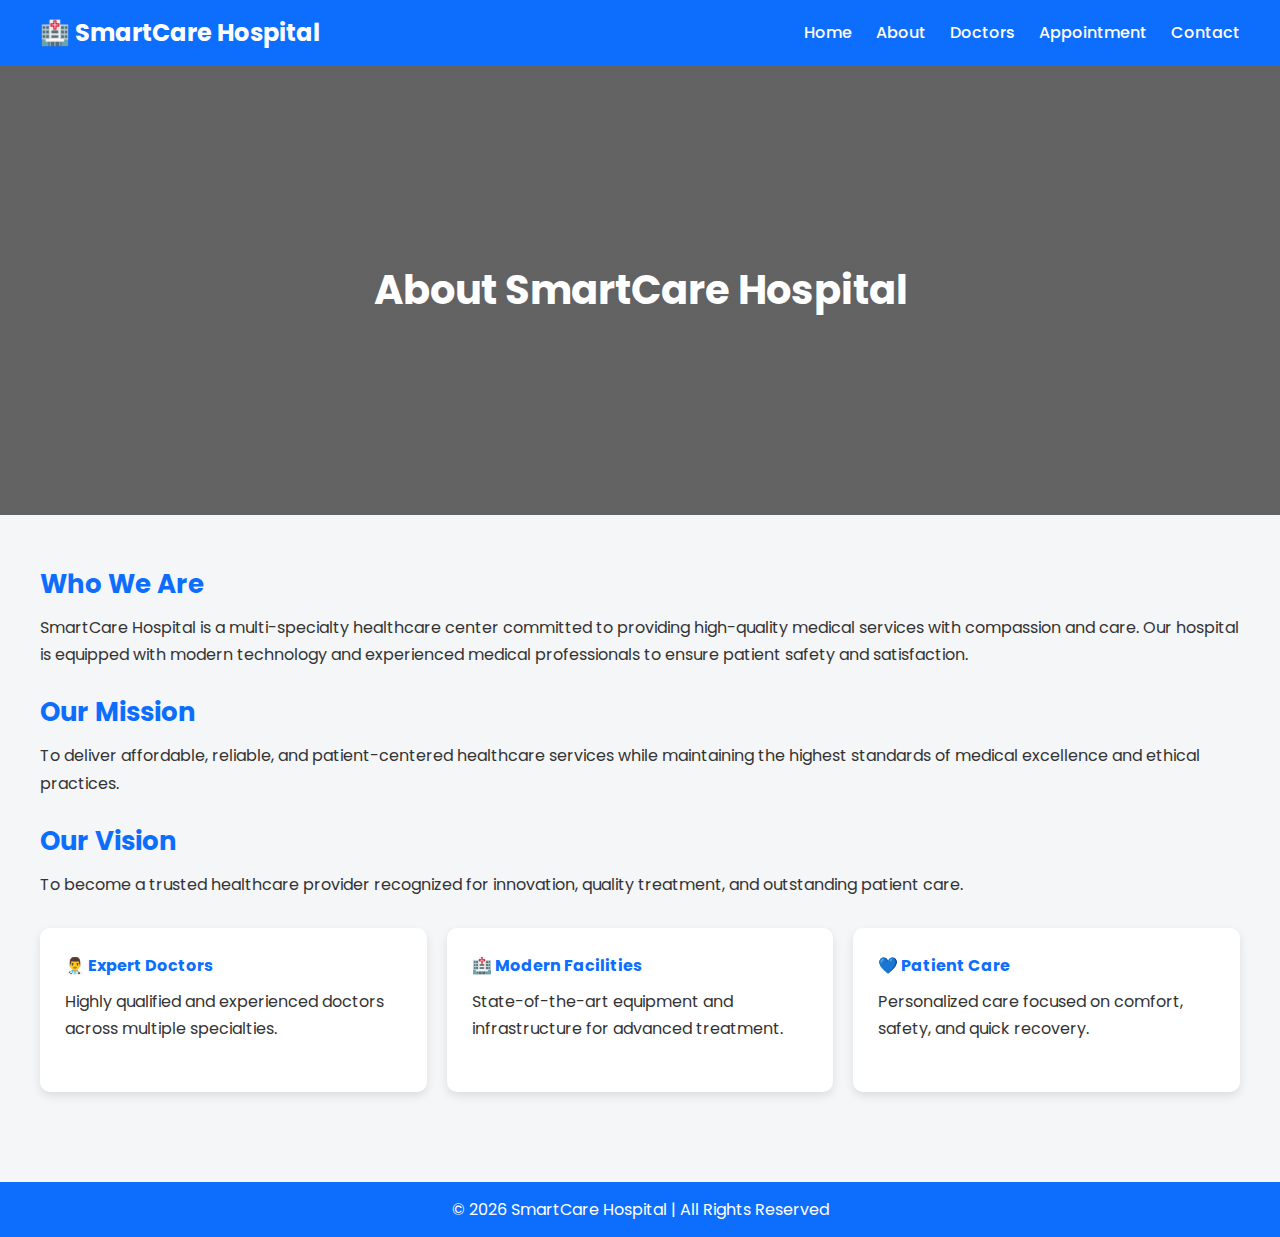
<file: about (2).html>
<!DOCTYPE html>
<html lang="en">
<head>
    <meta charset="UTF-8">
    <title>About Us | SmartCare Hospital</title>
    <meta name="viewport" content="width=device-width, initial-scale=1.0">

    <!-- Google Font -->
    <link href="https://fonts.googleapis.com/css2?family=Poppins:wght@300;400;600&display=swap" rel="stylesheet">

    <style>
        * {
            margin: 0;
            padding: 0;
            box-sizing: border-box;
            font-family: 'Poppins', sans-serif;
        }

        body {
            background-color: #f4f6f8;
            color: #333;
        }

        header {
            background-color: #0d6efd;
            padding: 15px 40px;
            color: white;
            display: flex;
            justify-content: space-between;
            align-items: center;
        }

        header h1 {
            font-size: 24px;
        }

        nav a {
            color: white;
            text-decoration: none;
            margin-left: 20px;
            font-weight: 500;
        }

        nav a:hover {
            text-decoration: underline;
        }

        .banner {
            background: linear-gradient(rgba(0,0,0,0.6), rgba(0,0,0,0.6)),
                        url("https://images.unsplash.com/photo-1579684385127-1ef15d508118") center/cover;
            height: 50vh;
            display: flex;
            align-items: center;
            justify-content: center;
            color: white;
            text-align: center;
        }

        .banner h2 {
            font-size: 40px;
        }

        .content {
            padding: 50px 40px;
        }

        .content h3 {
            color: #0d6efd;
            margin-bottom: 10px;
            font-size: 26px;
        }

        .content p {
            margin-bottom: 25px;
            line-height: 1.7;
        }

        .cards {
            display: grid;
            grid-template-columns: repeat(auto-fit, minmax(280px, 1fr));
            gap: 20px;
            margin-top: 30px;
        }

        .card {
            background: white;
            padding: 25px;
            border-radius: 10px;
            box-shadow: 0 4px 10px rgba(0,0,0,0.1);
        }

        .card h4 {
            color: #0d6efd;
            margin-bottom: 10px;
        }

        footer {
            background-color: #0d6efd;
            color: white;
            text-align: center;
            padding: 15px;
            margin-top: 40px;
        }
    </style>
</head>

<body>

    <!-- Header -->
    <header>
        <h1>🏥 SmartCare Hospital</h1>
        <nav>
            <a href="index.html">Home</a>
            <a href="about.html">About</a>
            <a href="doctors.html">Doctors</a>
            <a href="appointment.html">Appointment</a>
            <a href="contact.html">Contact</a>
        </nav>
    </header>

    <!-- Banner -->
    <section class="banner">
        <h2>About SmartCare Hospital</h2>
    </section>

    <!-- Content -->
    <section class="content">
        <h3>Who We Are</h3>
        <p>
            SmartCare Hospital is a multi-specialty healthcare center committed to providing
            high-quality medical services with compassion and care. Our hospital is equipped
            with modern technology and experienced medical professionals to ensure patient
            safety and satisfaction.
        </p>

        <h3>Our Mission</h3>
        <p>
            To deliver affordable, reliable, and patient-centered healthcare services while
            maintaining the highest standards of medical excellence and ethical practices.
        </p>

        <h3>Our Vision</h3>
        <p>
            To become a trusted healthcare provider recognized for innovation, quality treatment,
            and outstanding patient care.
        </p>

        <div class="cards">
            <div class="card">
                <h4>👨‍⚕️ Expert Doctors</h4>
                <p>Highly qualified and experienced doctors across multiple specialties.</p>
            </div>

            <div class="card">
                <h4>🏥 Modern Facilities</h4>
                <p>State-of-the-art equipment and infrastructure for advanced treatment.</p>
            </div>

            <div class="card">
                <h4>💙 Patient Care</h4>
                <p>Personalized care focused on comfort, safety, and quick recovery.</p>
            </div>
        </div>
    </section>

    <!-- Footer -->
    <footer>
        <p>© 2026 SmartCare Hospital | All Rights Reserved</p>
    </footer>

</body>
</html>
</file>
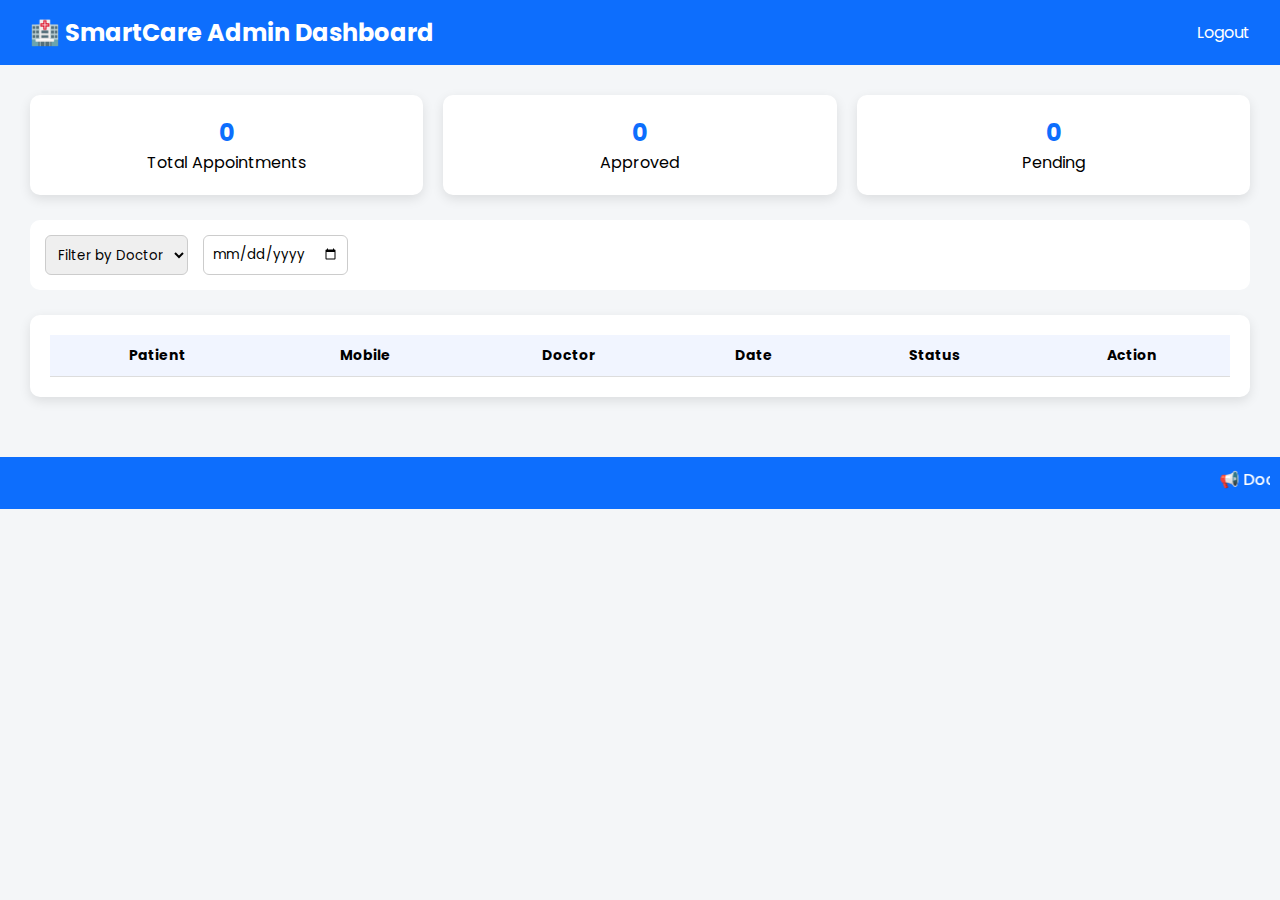
<file: appointment (1).html>
<!DOCTYPE html>
<html lang="en">
<head>
    <meta charset="UTF-8">
    <title>Admin Dashboard | SmartCare Hospital</title>
    <meta name="viewport" content="width=device-width, initial-scale=1.0">

    <link href="https://fonts.googleapis.com/css2?family=Poppins:wght@300;400;600&display=swap" rel="stylesheet">

    <style>
        * {
            margin: 0;
            padding: 0;
            box-sizing: border-box;
            font-family: 'Poppins', sans-serif;
        }

        body {
            background-color: #f4f6f8;
        }

        header {
            background-color: #0d6efd;
            padding: 15px 30px;
            color: white;
            display: flex;
            justify-content: space-between;
            align-items: center;
        }

        .dashboard {
            padding: 30px;
        }

        .cards {
            display: grid;
            grid-template-columns: repeat(auto-fit, minmax(200px, 1fr));
            gap: 20px;
            margin-bottom: 25px;
        }

        .card {
            background: white;
            padding: 20px;
            border-radius: 10px;
            text-align: center;
            box-shadow: 0 4px 12px rgba(0,0,0,0.1);
        }

        .card h2 {
            color: #0d6efd;
        }

        .filters {
            background: white;
            padding: 15px;
            border-radius: 10px;
            margin-bottom: 25px;
            display: flex;
            gap: 15px;
            flex-wrap: wrap;
        }

        .filters select,
        .filters input {
            padding: 8px;
            border-radius: 6px;
            border: 1px solid #ccc;
        }

        .table-box {
            background: white;
            padding: 20px;
            border-radius: 10px;
            box-shadow: 0 4px 12px rgba(0,0,0,0.1);
        }

        table {
            width: 100%;
            border-collapse: collapse;
        }

        th, td {
            padding: 10px;
            border-bottom: 1px solid #ddd;
            font-size: 14px;
        }

        th {
            background: #f1f5ff;
        }

        .status {
            padding: 5px 10px;
            border-radius: 15px;
            font-size: 12px;
        }

        .pending {
            background: #fff3cd;
            color: #856404;
        }

        .approved {
            background: #d1e7dd;
            color: #0f5132;
        }

        .btn {
            padding: 5px 10px;
            border: none;
            border-radius: 5px;
            cursor: pointer;
            font-size: 12px;
        }

        .approve {
            background: #198754;
            color: white;
        }

        .delete {
            background: #dc3545;
            color: white;
        }

        footer {
            margin-top: 30px;
            background: #0d6efd;
            color: white;
            padding: 10px;
        }

        marquee {
            font-weight: 500;
        }
    </style>
</head>

<body>

<header>
    <h2>🏥 SmartCare Admin Dashboard</h2>
    <a href="login.html" style="color:white;text-decoration:none;">Logout</a>
</header>

<section class="dashboard">

    <!-- CARDS -->
    <div class="cards">
        <div class="card">
            <h2 id="totalAppointments">0</h2>
            <p>Total Appointments</p>
        </div>
        <div class="card">
            <h2 id="approvedCount">0</h2>
            <p>Approved</p>
        </div>
        <div class="card">
            <h2 id="pendingCount">0</h2>
            <p>Pending</p>
        </div>
    </div>

    <!-- FILTERS -->
    <div class="filters">
        <select id="doctorFilter" onchange="renderDashboard()">
            <option value="">Filter by Doctor</option>
        </select>

        <input type="date" id="dateFilter" onchange="renderDashboard()">
    </div>

    <!-- TABLE -->
    <div class="table-box">
        <table>
            <thead>
                <tr>
                    <th>Patient</th>
                    <th>Mobile</th>
                    <th>Doctor</th>
                    <th>Date</th>
                    <th>Status</th>
                    <th>Action</th>
                </tr>
            </thead>
            <tbody id="appointmentTable"></tbody>
        </table>
    </div>

</section>

<footer>
    <marquee behavior="scroll" direction="left">
        📢 Doctors are requested to check appointments daily, approve pending requests on time, and maintain patient confidentiality at all times.
    </marquee>
</footer>

<script>
    let appointments = JSON.parse(localStorage.getItem("appointments")) || [];
    const table = document.getElementById("appointmentTable");

    function loadDoctorFilter() {
        const doctorSet = new Set();
        appointments.forEach(a => doctorSet.add(a.doctor));

        const select = document.getElementById("doctorFilter");
        doctorSet.forEach(doc => {
            const option = document.createElement("option");
            option.value = doc;
            option.textContent = doc;
            select.appendChild(option);
        });
    }

    function renderDashboard() {
        table.innerHTML = "";

        const doctorValue = document.getElementById("doctorFilter").value;
        const dateValue = document.getElementById("dateFilter").value;

        let approved = 0, pending = 0;

        appointments.forEach((app, index) => {

            if (doctorValue && app.doctor !== doctorValue) return;
            if (dateValue && app.date !== dateValue) return;

            if (app.status === "Approved") approved++;
            else pending++;

            table.innerHTML += `
                <tr>
                    <td>${app.name}</td>
                    <td>${app.phone}</td>
                    <td>${app.doctor}</td>
                    <td>${app.date}</td>
                    <td>
                        <span class="status ${app.status === "Approved" ? "approved" : "pending"}">
                            ${app.status}
                        </span>
                    </td>
                    <td>
                        ${app.status === "Pending" ? 
                        `<button class="btn approve" onclick="approveAppointment(${index})">Approve</button>` : ""}
                        <button class="btn delete" onclick="deleteAppointment(${index})">Delete</button>
                    </td>
                </tr>
            `;
        });

        document.getElementById("totalAppointments").innerText = appointments.length;
        document.getElementById("approvedCount").innerText = approved;
        document.getElementById("pendingCount").innerText = pending;
    }

    function approveAppointment(index) {
        appointments[index].status = "Approved";
        localStorage.setItem("appointments", JSON.stringify(appointments));
        renderDashboard();
    }

    function deleteAppointment(index) {
        if (confirm("Delete this appointment?")) {
            appointments.splice(index, 1);
            localStorage.setItem("appointments", JSON.stringify(appointments));
            renderDashboard();
        }
    }

    loadDoctorFilter();
    renderDashboard();
</script>

</body>
</html>
</file>
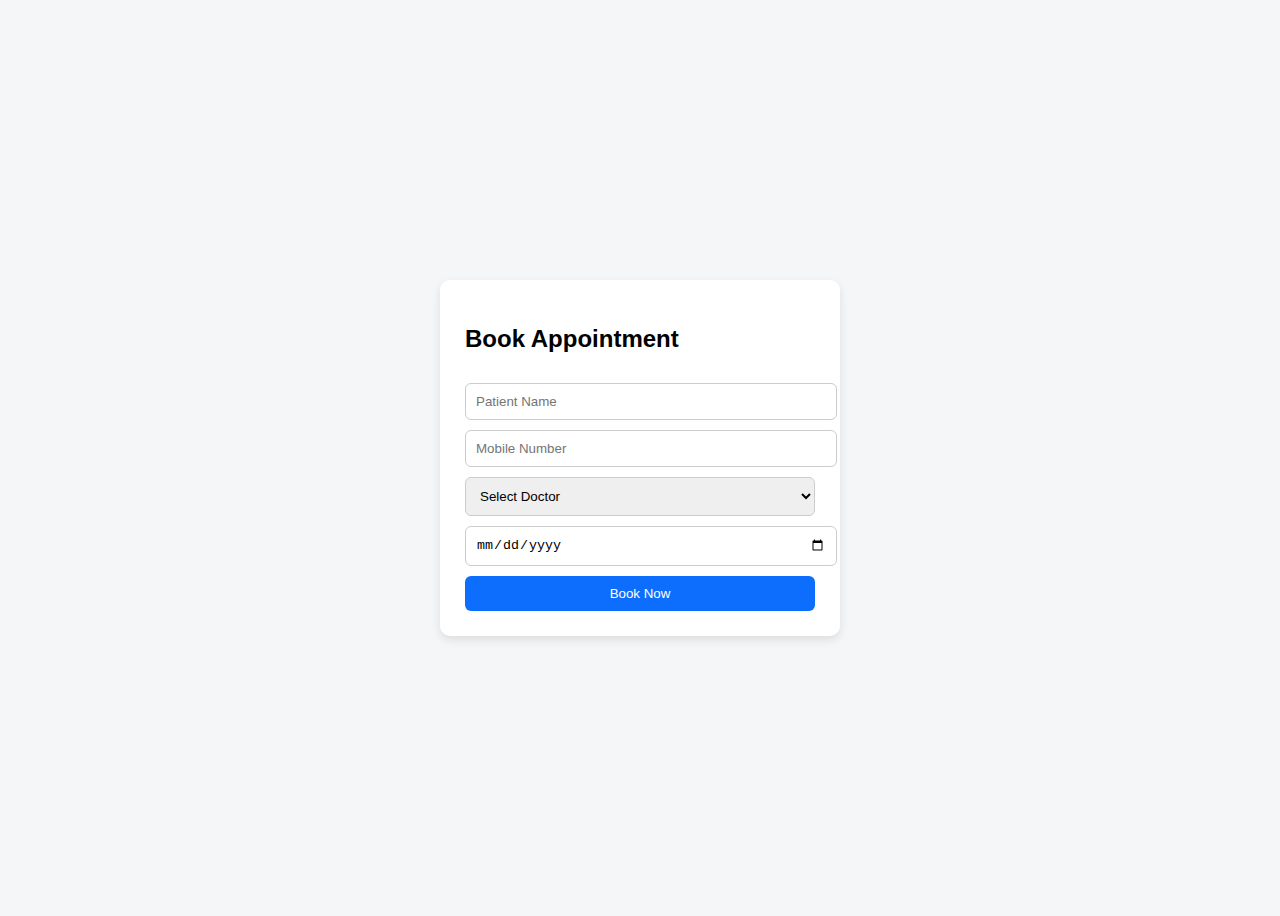
<file: book (1).html>
<!DOCTYPE html>
<html>
<head>
    <title>Book Appointment | SmartCare</title>
    <meta name="viewport" content="width=device-width, initial-scale=1.0">

    <style>
        body {
            font-family: Poppins, sans-serif;
            background: #f4f6f8;
            display: flex;
            justify-content: center;
            align-items: center;
            height: 100vh;
        }

        .form-box {
            background: white;
            padding: 25px;
            border-radius: 10px;
            width: 350px;
            box-shadow: 0 4px 10px rgba(0,0,0,0.1);
        }

        input, select, button {
            width: 100%;
            padding: 10px;
            margin-top: 10px;
            border-radius: 6px;
            border: 1px solid #ccc;
        }

        button {
            background: #0d6efd;
            color: white;
            border: none;
            cursor: pointer;
        }
    </style>
</head>

<body>

<div class="form-box">
    <h2>Book Appointment</h2>

    <input type="text" id="name" placeholder="Patient Name" required>
    <input type="text" id="phone" placeholder="Mobile Number" required>

    <select id="doctor">
        <option value="">Select Doctor</option>
        <option>Dr. Sharma</option>
        <option>Dr. Patel</option>
        <option>Dr. Khan</option>
    </select>

    <input type="date" id="date">

    <button onclick="bookAppointment()">Book Now</button>
</div>

<script>
function bookAppointment() {
    const name = document.getElementById("name").value;
    const phone = document.getElementById("phone").value;
    const doctor = document.getElementById("doctor").value;
    const date = document.getElementById("date").value;

    if (!name || !phone || !doctor || !date) {
        alert("Please fill all fields");
        return;
    }

    const newAppointment = {
        name,
        phone,
        doctor,
        date,
        status: "Pending"
    };

    let appointments = JSON.parse(localStorage.getItem("appointments")) || [];
    appointments.push(newAppointment);

    localStorage.setItem("appointments", JSON.stringify(appointments));

    alert("Appointment booked successfully!");
    window.location.reload();
}
</script>

</body>
</html>
</file>
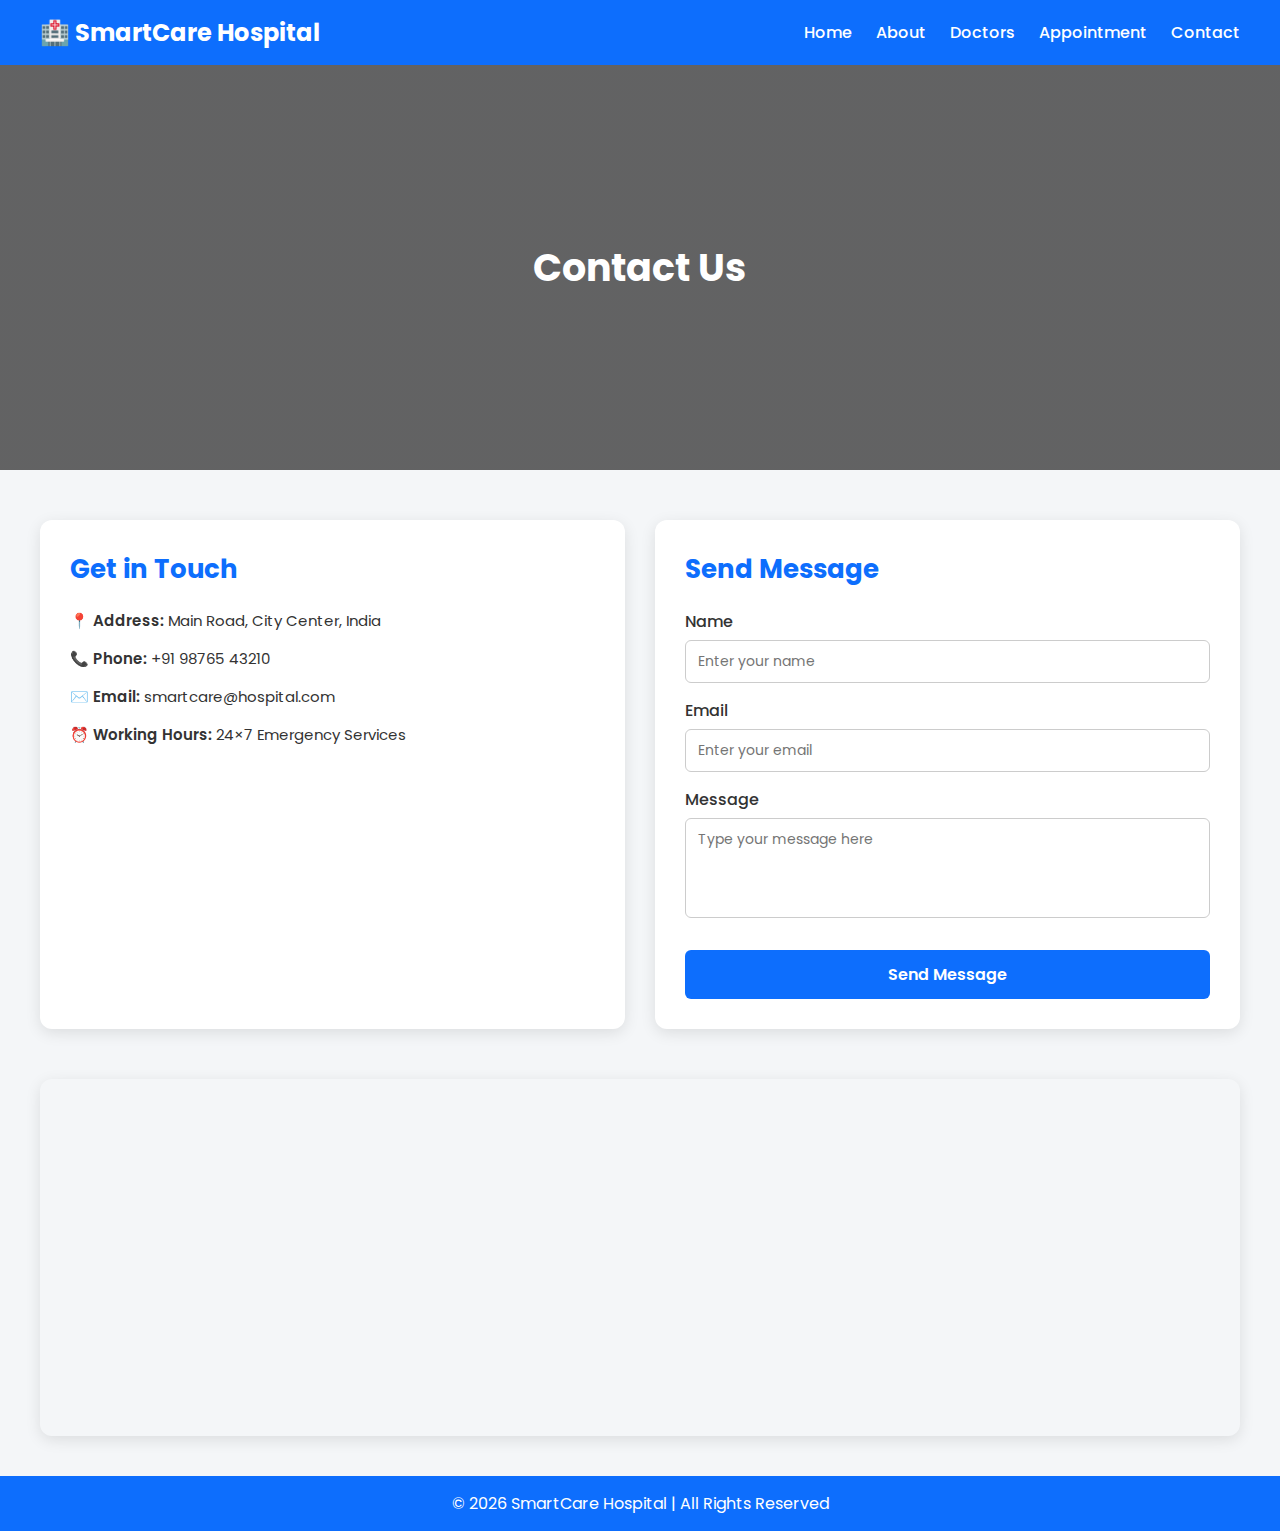
<file: contact (2).html>
<!DOCTYPE html>
<html lang="en">
<head>
    <meta charset="UTF-8">
    <title>Contact Us | SmartCare Hospital</title>
    <meta name="viewport" content="width=device-width, initial-scale=1.0">

    <!-- Google Font -->
    <link href="https://fonts.googleapis.com/css2?family=Poppins:wght@300;400;600&display=swap" rel="stylesheet">

    <style>
        * {
            margin: 0;
            padding: 0;
            box-sizing: border-box;
            font-family: 'Poppins', sans-serif;
        }

        body {
            background-color: #f4f6f8;
            color: #333;
        }

        header {
            background-color: #0d6efd;
            padding: 15px 40px;
            color: white;
            display: flex;
            justify-content: space-between;
            align-items: center;
        }

        header h1 {
            font-size: 24px;
        }

        nav a {
            color: white;
            text-decoration: none;
            margin-left: 20px;
            font-weight: 500;
        }

        nav a:hover {
            text-decoration: underline;
        }

        .banner {
            background: linear-gradient(rgba(0,0,0,0.6), rgba(0,0,0,0.6)),
                        url("https://images.unsplash.com/photo-1587351021759-3e566b6af7cc") center/cover;
            height: 45vh;
            display: flex;
            align-items: center;
            justify-content: center;
            color: white;
        }

        .banner h2 {
            font-size: 38px;
        }

        .contact {
            padding: 50px 40px;
            display: grid;
            grid-template-columns: repeat(auto-fit, minmax(320px, 1fr));
            gap: 30px;
        }

        .contact-info,
        .contact-form {
            background: white;
            padding: 30px;
            border-radius: 12px;
            box-shadow: 0 4px 15px rgba(0,0,0,0.1);
        }

        .contact-info h3,
        .contact-form h3 {
            color: #0d6efd;
            margin-bottom: 20px;
            font-size: 26px;
        }

        .info-item {
            margin-bottom: 15px;
            font-size: 15px;
        }

        .info-item span {
            font-weight: 600;
        }

        .contact-form .form-group {
            margin-bottom: 15px;
        }

        .contact-form label {
            display: block;
            margin-bottom: 6px;
            font-weight: 500;
        }

        .contact-form input,
        .contact-form textarea {
            width: 100%;
            padding: 10px 12px;
            border-radius: 6px;
            border: 1px solid #ccc;
            font-size: 14px;
        }

        .contact-form textarea {
            resize: none;
            height: 100px;
        }

        .contact-form input:focus,
        .contact-form textarea:focus {
            outline: none;
            border-color: #0d6efd;
        }

        .btn {
            margin-top: 10px;
            width: 100%;
            padding: 12px;
            background-color: #0d6efd;
            border: none;
            border-radius: 6px;
            color: white;
            font-size: 16px;
            font-weight: 600;
            cursor: pointer;
        }

        .btn:hover {
            background-color: #084298;
        }

        .map {
            margin: 0 40px 40px;
            border-radius: 12px;
            overflow: hidden;
            box-shadow: 0 4px 15px rgba(0,0,0,0.1);
        }

        .map iframe {
            width: 100%;
            height: 350px;
            border: 0;
        }

        footer {
            background-color: #0d6efd;
            color: white;
            text-align: center;
            padding: 15px;
        }
    </style>

    <script>
        function submitMessage() {
            alert("Thank you for contacting SmartCare Hospital. We will get back to you soon!");
            return false;
        }
    </script>
</head>

<body>

    <!-- Header -->
    <header>
        <h1>🏥 SmartCare Hospital</h1>
        <nav>
            <a href="index.html">Home</a>
            <a href="about.html">About</a>
            <a href="doctors.html">Doctors</a>
            <a href="appointment.html">Appointment</a>
            <a href="contact.html">Contact</a>
        </nav>
    </header>

    <!-- Banner -->
    <section class="banner">
        <h2>Contact Us</h2>
    </section>

    <!-- Contact Section -->
    <section class="contact">

        <!-- Contact Info -->
        <div class="contact-info">
            <h3>Get in Touch</h3>
            <div class="info-item"><span>📍 Address:</span> Main Road, City Center, India</div>
            <div class="info-item"><span>📞 Phone:</span> +91 98765 43210</div>
            <div class="info-item"><span>✉️ Email:</span> smartcare@hospital.com</div>
            <div class="info-item"><span>⏰ Working Hours:</span> 24×7 Emergency Services</div>
        </div>

        <!-- Contact Form -->
        <div class="contact-form">
            <h3>Send Message</h3>
            <form onsubmit="return submitMessage()">
                <div class="form-group">
                    <label>Name</label>
                    <input type="text" placeholder="Enter your name">
                </div>

                <div class="form-group">
                    <label>Email</label>
                    <input type="email" placeholder="Enter your email">
                </div>

                <div class="form-group">
                    <label>Message</label>
                    <textarea placeholder="Type your message here"></textarea>
                </div>

                <button class="btn">Send Message</button>
            </form>
        </div>

    </section>

    <!-- Map -->
    <div class="map">
        <iframe 
            src="https://www.google.com/maps?q=AIIMS%20Delhi&output=embed" 
            allowfullscreen 
            loading="lazy">
        </iframe>
    </div>

    <!-- Footer -->
    <footer>
        <p>© 2026 SmartCare Hospital | All Rights Reserved</p>
    </footer>

</body>
</html>
</file>
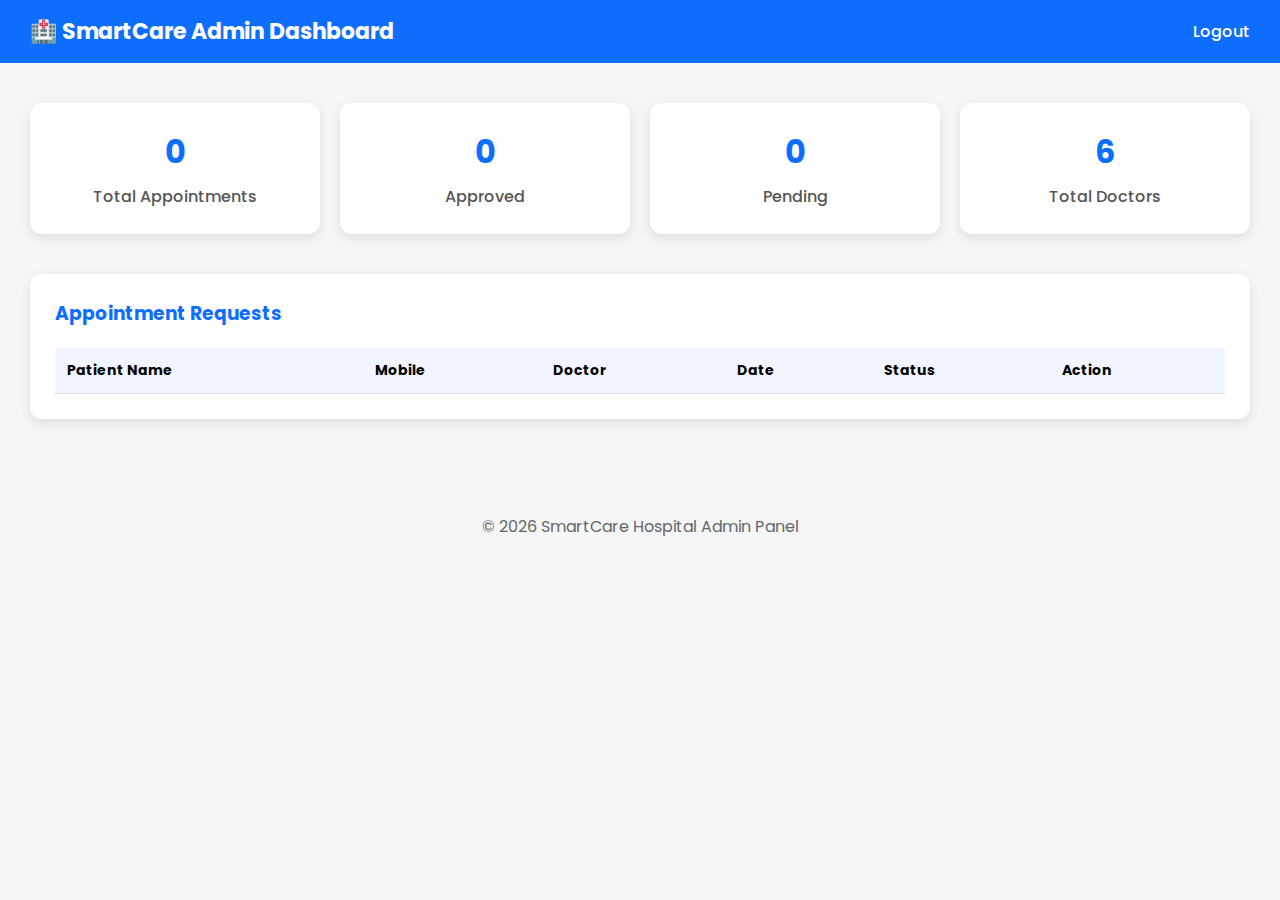
<file: dashboard (1).html>
<!DOCTYPE html>
<html lang="en">
<head>
    <meta charset="UTF-8">
    <title>Admin Dashboard | SmartCare Hospital</title>
    <meta name="viewport" content="width=device-width, initial-scale=1.0">

    <!-- Google Font -->
    <link href="https://fonts.googleapis.com/css2?family=Poppins:wght@300;400;600&display=swap" rel="stylesheet">

    <style>
        * {
            margin: 0;
            padding: 0;
            box-sizing: border-box;
            font-family: 'Poppins', sans-serif;
        }

        body {
            background-color: #f4f6f8;
        }

        header {
            background-color: #0d6efd;
            padding: 15px 30px;
            color: white;
            display: flex;
            justify-content: space-between;
            align-items: center;
        }

        header h1 {
            font-size: 22px;
        }

        header a {
            color: white;
            text-decoration: none;
            font-weight: 500;
        }

        .dashboard {
            padding: 40px 30px;
        }

        .cards {
            display: grid;
            grid-template-columns: repeat(auto-fit, minmax(220px, 1fr));
            gap: 20px;
            margin-bottom: 40px;
        }

        .card {
            background: white;
            padding: 25px;
            border-radius: 12px;
            box-shadow: 0 4px 12px rgba(0,0,0,0.1);
            text-align: center;
        }

        .card h2 {
            font-size: 32px;
            color: #0d6efd;
        }

        .card p {
            margin-top: 8px;
            font-weight: 500;
            color: #555;
        }

        .table-box {
            background: white;
            padding: 25px;
            border-radius: 12px;
            box-shadow: 0 4px 12px rgba(0,0,0,0.1);
        }

        .table-box h3 {
            margin-bottom: 20px;
            color: #0d6efd;
        }

        table {
            width: 100%;
            border-collapse: collapse;
        }

        table th,
        table td {
            padding: 12px;
            border-bottom: 1px solid #ddd;
            text-align: left;
            font-size: 14px;
        }

        table th {
            background-color: #f1f5ff;
        }

        .status {
            padding: 5px 12px;
            border-radius: 20px;
            font-size: 12px;
            font-weight: 500;
        }

        .pending {
            background-color: #fff3cd;
            color: #856404;
        }

        .approved {
            background-color: #d1e7dd;
            color: #0f5132;
        }

        .btn {
            padding: 6px 12px;
            border: none;
            border-radius: 6px;
            cursor: pointer;
            font-size: 12px;
            margin-right: 5px;
        }

        .approve {
            background-color: #198754;
            color: white;
        }

        .delete {
            background-color: #dc3545;
            color: white;
        }

        footer {
            text-align: center;
            padding: 15px;
            color: #666;
            margin-top: 40px;
        }
    </style>
</head>

<body>

<header>
    <h1>🏥 SmartCare Admin Dashboard</h1>
    <a href="login.html">Logout</a>
</header>

<section class="dashboard">

    <!-- SUMMARY CARDS -->
    <div class="cards">
        <div class="card">
            <h2 id="totalAppointments">0</h2>
            <p>Total Appointments</p>
        </div>
        <div class="card">
            <h2 id="approvedCount">0</h2>
            <p>Approved</p>
        </div>
        <div class="card">
            <h2 id="pendingCount">0</h2>
            <p>Pending</p>
        </div>
        <div class="card">
            <h2>6</h2>
            <p>Total Doctors</p>
        </div>
    </div>

    <!-- APPOINTMENT TABLE -->
    <div class="table-box">
        <h3>Appointment Requests</h3>

        <table>
            <thead>
                <tr>
                    <th>Patient Name</th>
                    <th>Mobile</th>
                    <th>Doctor</th>
                    <th>Date</th>
                    <th>Status</th>
                    <th>Action</th>
                </tr>
            </thead>

            <tbody id="appointmentTable">
                <!-- Real data comes here -->
            </tbody>
        </table>
    </div>

</section>

<footer>
    © 2026 SmartCare Hospital Admin Panel
</footer>

<script>
    let appointments = JSON.parse(localStorage.getItem("appointments")) || [];
    const table = document.getElementById("appointmentTable");

    function renderDashboard() {
        table.innerHTML = "";

        let approved = 0;
        let pending = 0;

        appointments.forEach((app, index) => {
            if (app.status === "Approved") approved++;
            else pending++;

            table.innerHTML += `
                <tr>
                    <td>${app.name}</td>
                    <td>${app.phone}</td>
                    <td>${app.doctor}</td>
                    <td>${app.date}</td>
                    <td>
                        <span class="status ${app.status === "Approved" ? "approved" : "pending"}">
                            ${app.status}
                        </span>
                    </td>
                    <td>
                        ${app.status === "Pending"
                            ? `<button class="btn approve" onclick="approveAppointment(${index})">Approve</button>`
                            : ""
                        }
                        <button class="btn delete" onclick="deleteAppointment(${index})">Delete</button>
                    </td>
                </tr>
            `;
        });

        document.getElementById("totalAppointments").innerText = appointments.length;
        document.getElementById("approvedCount").innerText = approved;
        document.getElementById("pendingCount").innerText = pending;
    }

    function approveAppointment(index) {
        appointments[index].status = "Approved";
        localStorage.setItem("appointments", JSON.stringify(appointments));
        renderDashboard();
    }

    function deleteAppointment(index) {
        if (confirm("Are you sure you want to delete this appointment?")) {
            appointments.splice(index, 1);
            localStorage.setItem("appointments", JSON.stringify(appointments));
            renderDashboard();
        }
    }

    renderDashboard();
</script>

</body>
</html>
</file>
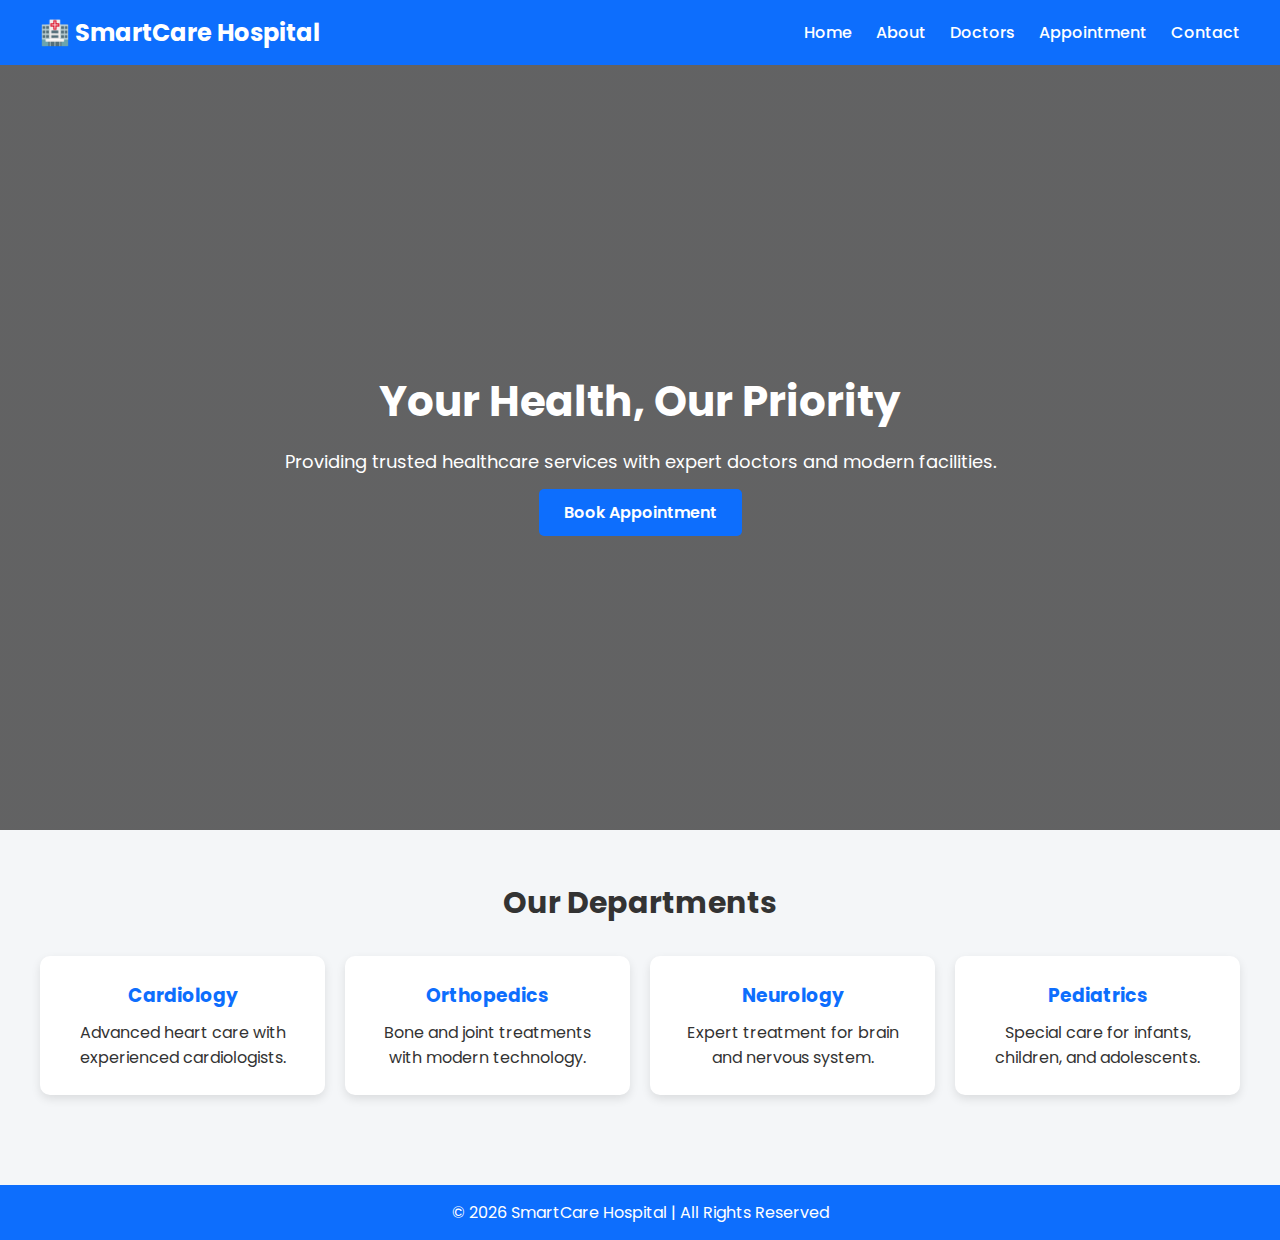
<file: index (1).html>
<!DOCTYPE html>
<html lang="en">
<head>
    <meta charset="UTF-8">
    <title>SmartCare Hospital</title>
    <meta name="viewport" content="width=device-width, initial-scale=1.0">

    <!-- Google Font -->
    <link href="https://fonts.googleapis.com/css2?family=Poppins:wght@300;400;600&display=swap" rel="stylesheet">

    <style>
        * {
            margin: 0;
            padding: 0;
            box-sizing: border-box;
            font-family: 'Poppins', sans-serif;
        }

        body {
            background-color: #f4f6f8;
            color: #333;
        }

        header {
            background-color: #0d6efd;
            padding: 15px 40px;
            color: white;
            display: flex;
            justify-content: space-between;
            align-items: center;
        }

        header h1 {
            font-size: 24px;
        }

        nav a {
            color: white;
            text-decoration: none;
            margin-left: 20px;
            font-weight: 500;
        }

        nav a:hover {
            text-decoration: underline;
        }

        .hero {
            background: linear-gradient(rgba(0,0,0,0.6), rgba(0,0,0,0.6)),
                        url("https://images.unsplash.com/photo-1586773860418-d37222d8fce3") center/cover;
            height: 85vh;
            display: flex;
            align-items: center;
            justify-content: center;
            color: white;
            text-align: center;
            padding: 20px;
        }

        .hero h2 {
            font-size: 42px;
            margin-bottom: 15px;
        }

        .hero p {
            font-size: 18px;
            margin-bottom: 25px;
        }

        .hero a {
            background-color: #0d6efd;
            color: white;
            padding: 12px 25px;
            text-decoration: none;
            border-radius: 5px;
            font-weight: 600;
        }

        .hero a:hover {
            background-color: #084298;
        }

        .services {
            padding: 50px 40px;
            text-align: center;
        }

        .services h2 {
            margin-bottom: 30px;
            font-size: 30px;
        }

        .service-box {
            display: grid;
            grid-template-columns: repeat(auto-fit, minmax(250px, 1fr));
            gap: 20px;
        }

        .card {
            background: white;
            padding: 25px;
            border-radius: 10px;
            box-shadow: 0 4px 10px rgba(0,0,0,0.1);
        }

        .card h3 {
            margin-bottom: 10px;
            color: #0d6efd;
        }

        footer {
            background-color: #0d6efd;
            color: white;
            text-align: center;
            padding: 15px;
            margin-top: 40px;
        }
    </style>
</head>

<body>

    <!-- Header -->
    <header>
        <h1>🏥 SmartCare Hospital</h1>
        <nav>
            <a href="index.html">Home</a>
            <a href="about.html">About</a>
            <a href="doctors.html">Doctors</a>
            <a href="appointment.html">Appointment</a>
            <a href="contact.html">Contact</a>
        </nav>
    </header>

    <!-- Hero Section -->
    <section class="hero">
        <div>
            <h2>Your Health, Our Priority</h2>
            <p>Providing trusted healthcare services with expert doctors and modern facilities.</p>
            <a href="book.html">Book Appointment</a>
        </div>
    </section>

    <!-- Services Section -->
    <section class="services">
        <h2>Our Departments</h2>
        <div class="service-box">
            <div class="card">
                <h3>Cardiology</h3>
                <p>Advanced heart care with experienced cardiologists.</p>
            </div>
            <div class="card">
                <h3>Orthopedics</h3>
                <p>Bone and joint treatments with modern technology.</p>
            </div>
            <div class="card">
                <h3>Neurology</h3>
                <p>Expert treatment for brain and nervous system.</p>
            </div>
            <div class="card">
                <h3>Pediatrics</h3>
                <p>Special care for infants, children, and adolescents.</p>
            </div>
        </div>
    </section>

    <!-- Footer -->
    <footer>
        <p>© 2026 SmartCare Hospital | All Rights Reserved</p>
    </footer>
</file>
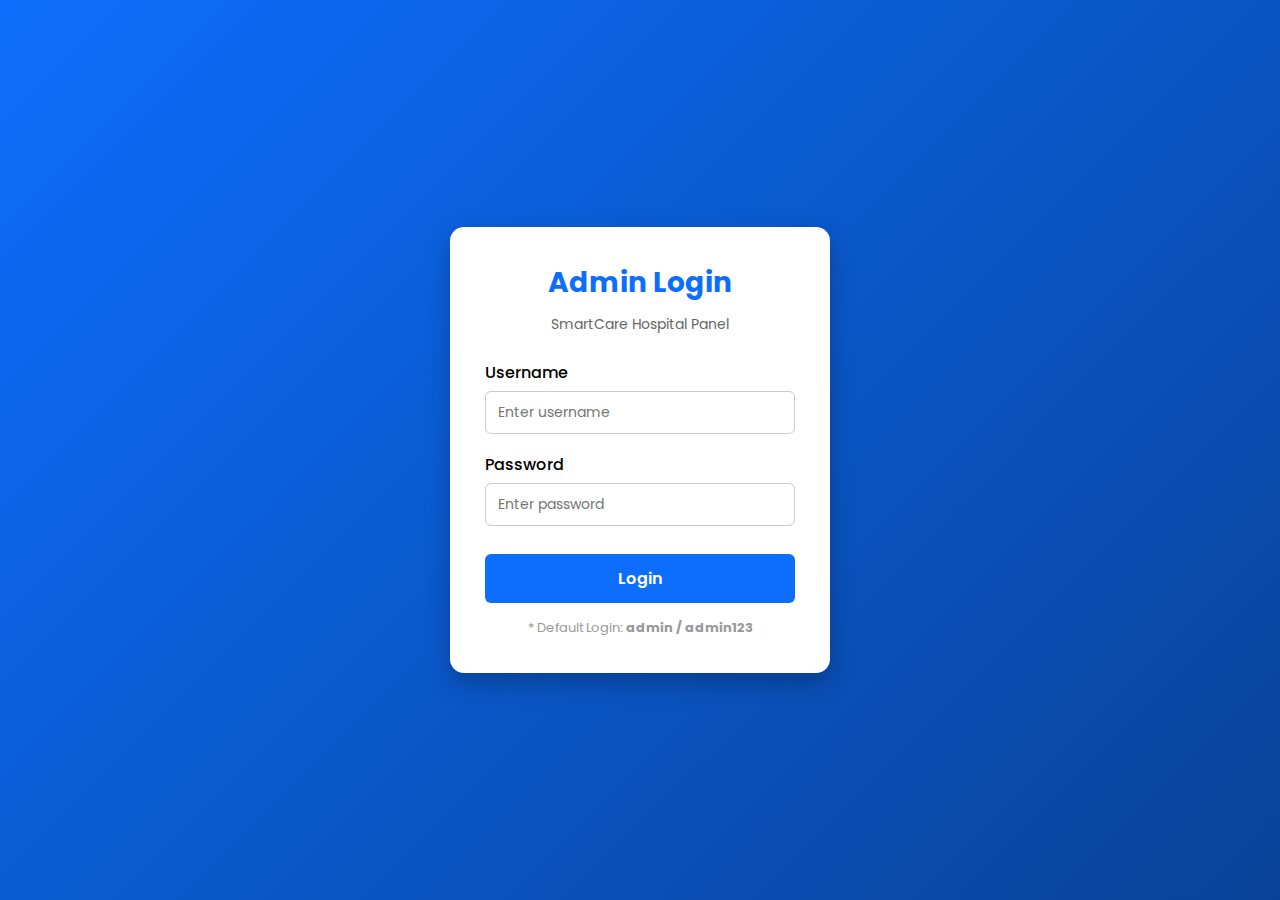
<file: login (1).html>
<!DOCTYPE html>
<html lang="en">
<head>
    <meta charset="UTF-8">
    <title>Admin Login | SmartCare Hospital</title>
    <meta name="viewport" content="width=device-width, initial-scale=1.0">

    <!-- Google Font -->
    <link href="https://fonts.googleapis.com/css2?family=Poppins:wght@300;400;600&display=swap" rel="stylesheet">

    <style>
        * {
            margin: 0;
            padding: 0;
            box-sizing: border-box;
            font-family: 'Poppins', sans-serif;
        }

        body {
            min-height: 100vh;
            background: linear-gradient(135deg, #0d6efd, #084298);
            display: flex;
            align-items: center;
            justify-content: center;
        }

        .login-box {
            background: white;
            width: 100%;
            max-width: 380px;
            padding: 35px;
            border-radius: 14px;
            box-shadow: 0 10px 25px rgba(0,0,0,0.25);
            text-align: center;
        }

        .login-box h2 {
            color: #0d6efd;
            margin-bottom: 10px;
            font-size: 28px;
        }

        .login-box p {
            font-size: 14px;
            margin-bottom: 25px;
            color: #666;
        }

        .form-group {
            margin-bottom: 18px;
            text-align: left;
        }

        .form-group label {
            display: block;
            margin-bottom: 6px;
            font-weight: 500;
        }

        .form-group input {
            width: 100%;
            padding: 10px 12px;
            border-radius: 6px;
            border: 1px solid #ccc;
            font-size: 14px;
        }

        .form-group input:focus {
            outline: none;
            border-color: #0d6efd;
        }

        .btn {
            width: 100%;
            padding: 12px;
            border: none;
            border-radius: 6px;
            background-color: #0d6efd;
            color: white;
            font-size: 16px;
            font-weight: 600;
            cursor: pointer;
            margin-top: 10px;
        }

        .btn:hover {
            background-color: #084298;
        }

        .note {
            margin-top: 15px;
            font-size: 13px;
            color: #999;
        }
    </style>

    <script>
        function loginCheck() {
            const username = document.getElementById("username").value;
            const password = document.getElementById("password").value;

            if (username === "admin" && password === "admin123") {
                alert("Login Successful!");
                window.location.href = "dashboard.html";
                return false;
            } else {
                alert("Invalid Username or Password");
                return false;
            }
        }
    </script>
</head>

<body>

    <div class="login-box">
        <h2>Admin Login</h2>
        <p>SmartCare Hospital Panel</p>

        <form onsubmit="return loginCheck()">
            <div class="form-group">
                <label>Username</label>
                <input type="text" id="username" placeholder="Enter username">
            </div>

            <div class="form-group">
                <label>Password</label>
                <input type="password" id="password" placeholder="Enter password">
            </div>

            <button class="btn">Login</button>
        </form>

        <div class="note">
            * Default Login: <b>admin / admin123</b>
        </div>
    </div>

</body>
</html>
</file>
